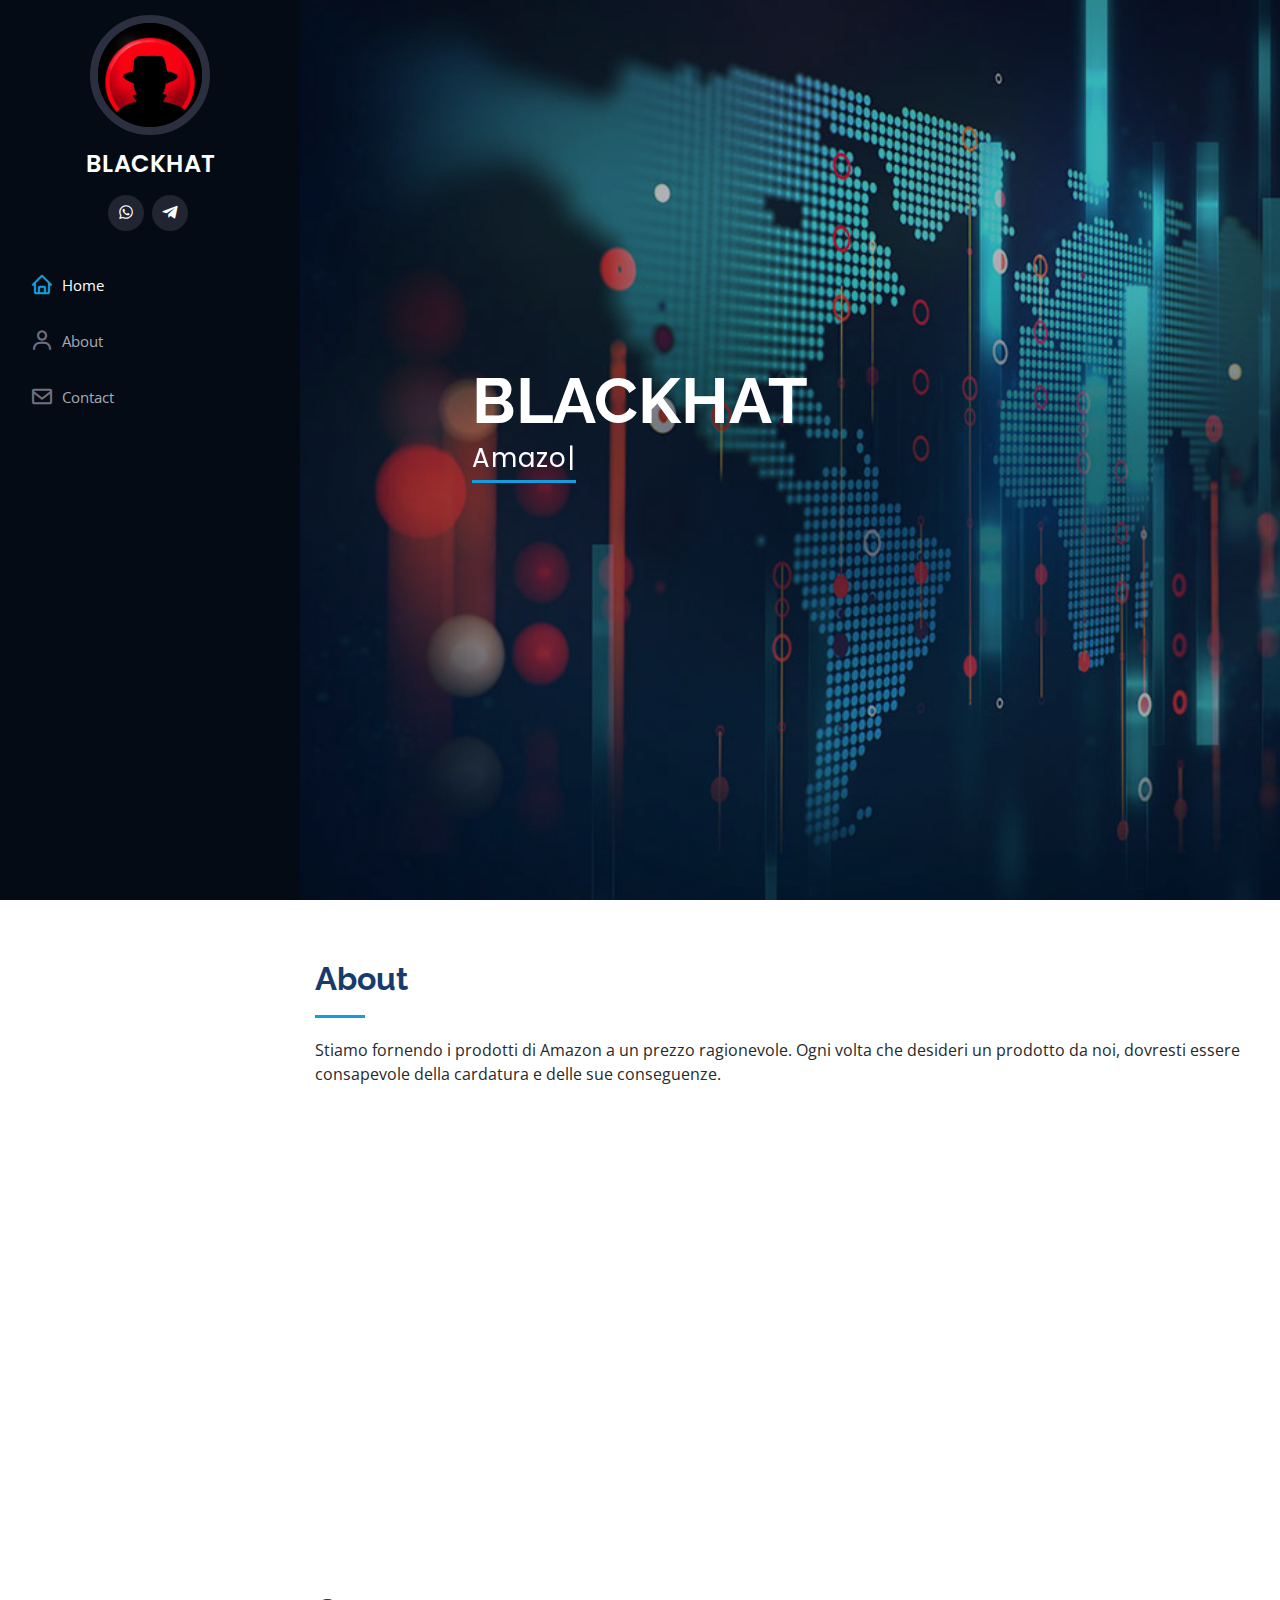
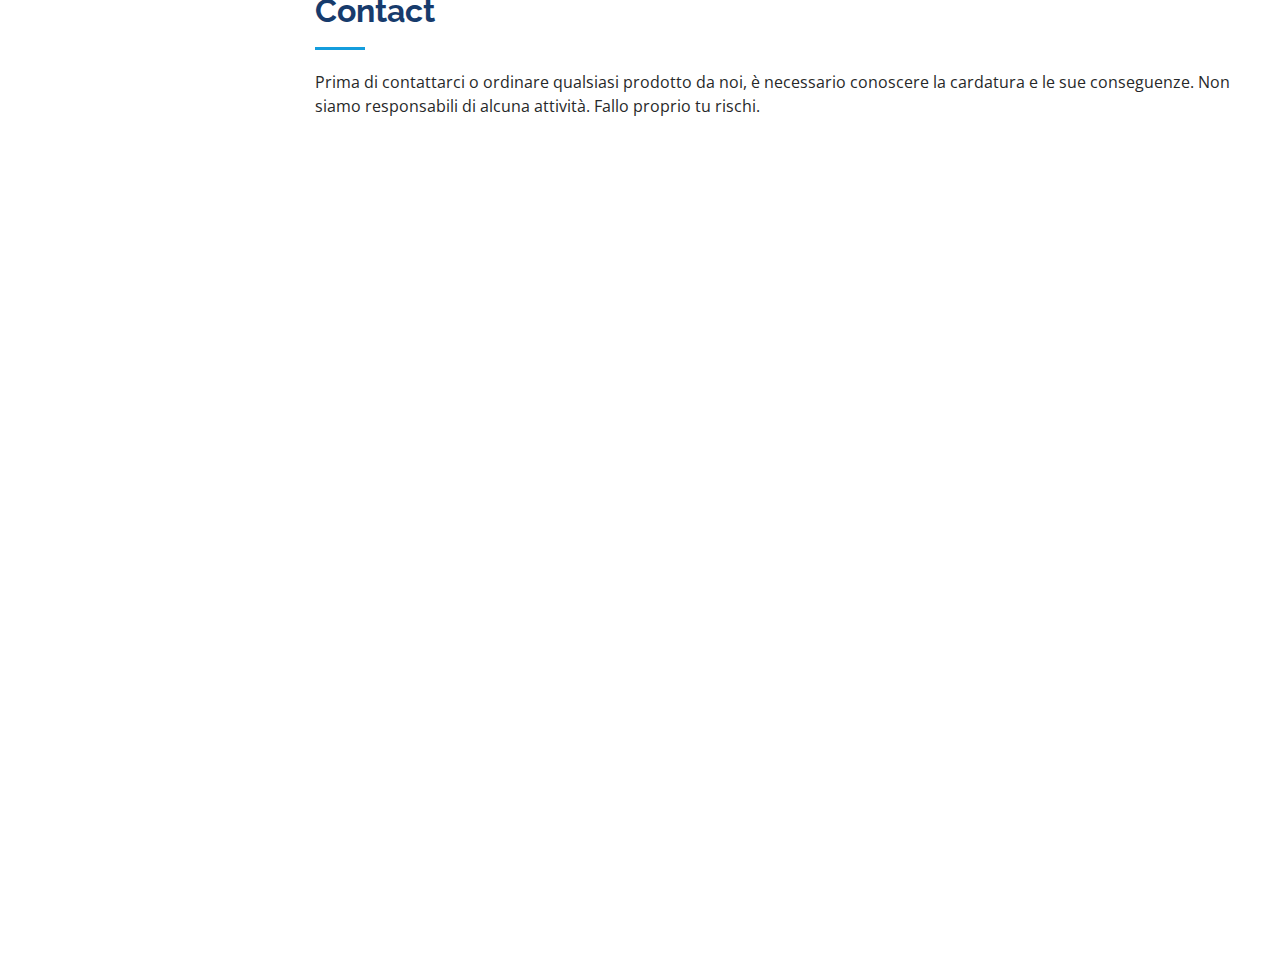
<file: index.html>
<!DOCTYPE html>
<html lang="en">

<head>
  <meta charset="utf-8">
  <meta content="width=device-width, initial-scale=1.0" name="viewport">

  <title>BLACKHAT</title>
  <link rel="icon" href="images.jpeg" type="image/gif" sizes="16x16">
  <meta content="" name="descriptison">
  <meta content="" name="keywords">

  <!-- Favicons -->
  <link href="assets/img/favicon." rel="icon">
  <link href="assets/img/apple-touch-icon.png" rel="apple-touch-icon">

  <!-- Google Fonts -->
  <link href="https://fonts.googleapis.com/css?family=Open+Sans:300,300i,400,400i,600,600i,700,700i|Raleway:300,300i,400,400i,500,500i,600,600i,700,700i|Poppins:300,300i,400,400i,500,500i,600,600i,700,700i" rel="stylesheet">

  <!-- Vendor CSS Files -->
  <link href="assets/vendor/bootstrap/css/bootstrap.min.css" rel="stylesheet">
  <link href="assets/vendor/icofont/icofont.min.css" rel="stylesheet">
  <link href="assets/vendor/boxicons/css/boxicons.min.css" rel="stylesheet">
  <link href="assets/vendor/venobox/venobox.css" rel="stylesheet">
  <link href="assets/vendor/owl.carousel/assets/owl.carousel.min.css" rel="stylesheet">
  <link href="assets/vendor/aos/aos.css" rel="stylesheet">

  <!-- Template Main CSS File -->
  <link href="assets/css/style.css" rel="stylesheet">

  <!-- =======================================================
  * Template Name: iPortfolio - v1.2.1
  * Template URL: https://bootstrapmade.com/iportfolio-bootstrap-portfolio-websites-template/
  * Author: BootstrapMade.com
  * License: https://bootstrapmade.com/license/
  ======================================================== -->
</head>

<body>

  <!-- ======= Mobile nav toggle button ======= -->
  <button type="button" class="mobile-nav-toggle d-xl-none"><i class="icofont-navigation-menu"></i></button>

  <!-- ======= Header ======= -->
  <header id="header">
    <div class="d-flex flex-column">

      <div class="profile">
        <img src="images.jpeg" alt="" class="img-fluid rounded-circle">
        <h1 class="text-light"><a href="index.html">BLACKHAT</a></h1>
        <div class="social-links mt-3 text-center">
          <a href="https://wa.me/+15063065627" class="whatsapp"><i class="bx bxl-whatsapp"></i></a>
          <a href="https://t.me/BLACKHAT0CARDING" class="telegram"><i class="bx bxl-telegram"></i></a>
        </div>
      </div>

      <nav class="nav-menu">
        <ul>
          <li class="active"><a href="index.html"><i class="bx bx-home"></i> <span>Home</span></a></li>
          <li><a href="#about"><i class="bx bx-user"></i> <span>About</span></a></li>
          <li><a href="#contact"><i class="bx bx-envelope"></i>Contact</a></li>

        </ul>
      </nav><!-- .nav-menu -->
      <button type="button" class="mobile-nav-toggle d-xl-none"><i class="icofont-navigation-menu"></i></button>

    </div>
  </header><!-- End Header -->

  <!-- ======= Hero Section ======= -->
  <section id="hero" class="d-flex flex-column justify-content-center align-items-center">
    <div class="hero-container" data-aos="fade-in">
      <h1>BLACKHAT</h1>
      <p> <span class="typed" data-typed-items="Amazon Carding, COD Available,"></span></p>
    </div>
  </section><!-- End Hero -->

  <main id="main">

    <!-- ======= About Section ======= -->
    <section id="about" class="about">
      <div class="container">

        <div class="section-title">
          <h2>About</h2>
          <p>Stiamo fornendo i prodotti di Amazon a un prezzo ragionevole. Ogni volta che desideri un prodotto da noi, dovresti essere consapevole della cardatura e delle sue conseguenze.</p>
        </div>

        <div class="row">
          <div class="col-lg-4" data-aos="fade-right">
            <img src="index.jpeg" class="img-fluid" alt="">
          </div>
          <div class="col-lg-8 pt-4 pt-lg-0 content" data-aos="fade-left">
            <h3>AMAZON CARDING</h3>
            <p class="font-italic">
              Amazon Carding significa utilizzare i dettagli della carta di credito per acquistare da prodotti Amazon e vendere i prodotti a prezzi ragionevoli.
            </p>
            <div class="row">
              <div class="col-lg-6">
                <ul>
                  <li><i class="icofont-rounded-right"></i> <strong>Only Amazon Products</strong></li>
                  <li><i class="icofont-rounded-right"></i> <strong>Cash On Delivery Available</strong></li>
                </ul>
              </div>
              <div class="col-lg-6">
                <ul>
                  <li><i class="icofont-rounded-right"></i> <strong>Refund is Available</strong></li>
                  <li><i class="icofont-rounded-right"></i> <strong>Any Product from Amazon is Available for Carding</strong></li>
                </ul>
              </div>
            </div>
            <p>
              Stiamo acquistando i prodotti da Amazon in base al tuo ordine. Qui non è necessario correre o avere alcun tipo di rischio quando ci confrontiamo con altri cardatori, perché qui stiamo fornendo il servizio di contrassegno e rimborso se si verifica l'annullamento del prodotto. Se stai acquistando da altri cardatori, potrebbe non esserci il pagamento in contrassegno, al momento della consegna può essere prodotto clonato o falso. Quindi dovresti correre dei rischi lì.
            </p>
          </div>
        </div>

      </div>
    </section><!-- End About Section -->

    

    <!-- ======= Contact Section ======= -->
    <section id="contact" class="contact">
      <div class="container">

        <div class="section-title">
          <h2>Contact</h2>
          <p>Prima di contattarci o ordinare qualsiasi prodotto da noi, è necessario conoscere la cardatura e le sue conseguenze.
            Non siamo responsabili di alcuna attività. Fallo proprio tu rischi.
            
            </p>
        </div>

        <div class="row" data-aos="fade-in">

          <div class="col-lg-5 d-flex align-items-stretch">
            <div class="info">
              <div class="address">
                <i class="icofont-google-map"></i>
                <h4>Location:</h4>
                <p>A108 Adam Street, New York, NY 535022</p>
              </div>

              <div class="email">
                <i class="icofont-envelope"></i>
                <h4>Email:</h4>
                <a href="https://mail.google.com/mail/u/0/#inbox"><p>blackhat0callaway@gmail.com</p></a>
              </div>

              <div class="phone">
                <i class="icofont-phone"></i>
                <h4>Whatsapp:</h4>
                <a href="https://wa.me/+15063065627"><p>+1 (506) 306-5627</p></a>
              </div>

              <iframe src="https://www.google.com/maps/embed?pb=!1m14!1m8!1m3!1d12097.433213460943!2d-74.0062269!3d40.7101282!3m2!1i1024!2i768!4f13.1!3m3!1m2!1s0x0%3A0xb89d1fe6bc499443!2sDowntown+Conference+Center!5e0!3m2!1smk!2sbg!4v1539943755621" frameborder="0" style="border:0; width: 100%; height: 290px;" allowfullscreen></iframe>
            </div>

          </div>

          <div class="col-lg-7 mt-5 mt-lg-0 d-flex align-items-stretch">
            <form action="forms/contact.php" method="post" role="form" class="php-email-form">
              <div class="form-row">
                <div class="form-group col-md-6">
                  <label for="name">Your Name</label>
                  <input type="text" name="name" class="form-control" id="name" data-rule="minlen:4" data-msg="Please enter at least 4 chars" />
                  <div class="validate"></div>
                </div>
                <div class="form-group col-md-6">
                  <label for="name">Your Email</label>
                  <input type="email" class="form-control" name="email" id="email" data-rule="email" data-msg="Please enter a valid email" />
                  <div class="validate"></div>
                </div>
              </div>
              <div class="form-group">
                <label for="name">Your Number</label>
                <input type="tel" class="form-control" name="phone" id="subject" data-rule="phone" data-msg="Please enter a valid number" />
                <div class="validate"></div>
              </div>
              <div class="form-group">
                <label for="name">Product</label>
                <input type="text" class="form-control" name="subject" id="subject" data-rule="minlen:4" data-msg="Please mention your product information" />
                <div class="validate"></div>
              </div>
              <div class="form-group">
                <label for="name">Address</label>
                <textarea class="form-control" name="message" rows="10" data-rule="required" data-msg="Please enter your address"></textarea>
                <div class="validate"></div>
              </div>
              <div class="mb-3">
                <div class="loading">Loading</div>
                <div class="error-message"></div>
                <div class="sent-message">Your order has been sent. Thank you!</div>
              </div>
              <div class="text-center"><button type="submit">Place Order</button></div>
            </form>
          </div>

        </div>

      </div>
    </section><!-- End Contact Section -->

  </main><!-- End #main -->

  <!-- ======= Footer ======= -->
  <footer id="footer">
    <div class="container">
      
      <div class="credits">
        <!-- All the links in the footer should remain intact. -->
        <!-- You can delete the links only if you purchased the pro version. -->
        <!-- Licensing information: https://bootstrapmade.com/license/ -->
        <!-- Purchase the pro version with working PHP/AJAX contact form: https://bootstrapmade.com/iportfolio-bootstrap-portfolio-websites-template/ -->
        
      </div>
    </div>
  </footer><!-- End  Footer -->

  <a href="#" class="back-to-top"><i class="icofont-simple-up"></i></a>

  <!-- Vendor JS Files -->
  <script src="assets/vendor/jquery/jquery.min.js"></script>
  <script src="assets/vendor/bootstrap/js/bootstrap.bundle.min.js"></script>
  <script src="assets/vendor/jquery.easing/jquery.easing.min.js"></script>
  <script src="assets/vendor/php-email-form/validate.js"></script>
  <script src="assets/vendor/waypoints/jquery.waypoints.min.js"></script>
  <script src="assets/vendor/counterup/counterup.min.js"></script>
  <script src="assets/vendor/isotope-layout/isotope.pkgd.min.js"></script>
  <script src="assets/vendor/venobox/venobox.min.js"></script>
  <script src="assets/vendor/owl.carousel/owl.carousel.min.js"></script>
  <script src="assets/vendor/typed.js/typed.min.js"></script>
  <script src="assets/vendor/aos/aos.js"></script>

  <!-- Template Main JS File -->
  <script src="assets/js/main.js"></script>

</body>

</html>
</file>
<file: assets/vendor/venobox/venobox.css>
/* ------ venobox.css --------*/
.vbox-overlay *, .vbox-overlay *:before, .vbox-overlay *:after{
    -webkit-backface-visibility: hidden;
    -webkit-box-sizing:border-box;
    -moz-box-sizing:border-box;
    box-sizing:border-box;
}
.vbox-overlay * { 
    -webkit-backface-visibility: visible;
    backface-visibility: visible;
}
.vbox-overlay{
    display: -webkit-flex;
    display: flex;
    -webkit-flex-direction: column;
    flex-direction: column;
    -webkit-justify-content: center;
    justify-content: center;
    -webkit-align-items: center;
    align-items: center;
    position: fixed;
    left: 0;
    top: 0;
    bottom: 0;
    right: 0;
    z-index: 1040;
    -webkit-transform:translateZ(1000px);
    transform: translateZ(1000px);
    transform-style: preserve-3d;
}

/* ----- navigation ----- */
.vbox-title{
    width: 100%;
    height: 40px;
    float: left;
    text-align: center;
    line-height: 28px;
    font-size: 12px;
    padding: 6px 40px;
    overflow: hidden;
    position: fixed;
    display: none;
    left: 0;
    z-index: 1050;
}
.vbox-close{
    cursor: pointer;
    position: fixed;
    top: -1px;
    right: 0;
    width: 50px;
    height: 40px;
    padding: 6px;
    display: block;
    background-position:10px center;
    overflow: hidden;
    font-size: 24px;
    line-height: 1;
    text-align: center;
    z-index: 1050;
}
.vbox-num{
    cursor: pointer;
    position: fixed;
    left: 0;
    height: 40px;
    display: block;
    overflow: hidden;
    line-height: 28px;
    font-size: 12px;
    padding: 6px 10px;
    display: none;
    z-index: 1050;
}
/* ----- navigation ARROWS ----- */
.vbox-next, .vbox-prev{
    position: fixed;
    top: 50%;
    margin-top: -15px;
    overflow: hidden;
    cursor: pointer;
    display: block;
    width: 45px;
    height: 45px;
    z-index: 1050;
}
.vbox-next span, .vbox-prev span{
    position: relative;
    width: 20px;
    height: 20px;
    border: 2px solid transparent;
    border-top-color: #B6B6B6;
    border-right-color: #B6B6B6;
    text-indent: -100px;
    position: absolute;
    top: 8px;
    display: block;
}
.vbox-prev{
    left: 15px;
}
.vbox-next{
    right: 15px;
}
.vbox-prev span{
    left: 10px;
    -ms-transform: rotate(-135deg);
    -webkit-transform: rotate(-135deg);
    transform: rotate(-135deg);
}
.vbox-next span{
    -ms-transform: rotate(45deg);
    -webkit-transform: rotate(45deg);
    transform: rotate(45deg);
    right: 10px;
}
/* ------- inline window ------ */
.vbox-inline{
    width: 420px;
    height: 315px;
    height: 70vh;
    padding: 10px;
    background: #fff;
    margin: 0 auto;
    overflow: auto;
    text-align: left;
}
/* ------- Video & iFrames window ------ */
.venoframe{
    max-width: 100%;
    width: 100%;
    border: none;
    width: 100%;
    height: 260px;
    height: 70vh;
}
.venoframe.vbvid{
    height: 260px;
}
@media (min-width: 768px) {
    .venoframe, .vbox-inline{
        width: 90%;
        height: 360px;
        height: 70vh;
    }
    .venoframe.vbvid{
        width: 640px;
        height: 360px;
    }
}
@media (min-width: 992px) {
    .venoframe, .vbox-inline{
        max-width: 1200px;
        width: 80%;
        height: 540px;
        height: 70vh;
    }
    .venoframe.vbvid{
        width: 960px;
        height: 540px;
    }
}
/* 
Please do NOT edit this part! 
or at least read this note: http://i.imgur.com/7C0ws9e.gif
*/
.vbox-open{
    overflow: hidden;
}
.vbox-container{
    position: absolute;
    left: 0;
    right: 0;
    top: 0;
    bottom: 0;
    overflow-x: hidden;
    overflow-y: scroll;
    overflow-scrolling: touch;
    -webkit-overflow-scrolling: touch;
    z-index: 20;
    max-height: 100%;

}

.vbox-content{
    text-align: center;
    float: left;
    width: 100%;
    position: relative;
    overflow: hidden;
    padding: 20px 4%;
}
.vbox-container img{
    max-width: 100%;
    height: auto;
}
.vbox-figlio{
    box-shadow: 0 0 12px rgba(0,0,0,0.19), 0 6px 6px rgba(0,0,0,0.23);
    max-width: 100%;
    text-align: initial;
}
img.vbox-figlio{
    -webkit-user-select: none;
-khtml-user-select: none;
-moz-user-select: none;
-o-user-select: none;
user-select: none;
}
.vbox-content.swipe-left{
    margin-left: -200px !important;
}
.vbox-content.swipe-right{
    margin-left: 200px !important;
}
.vbox-animated{
    webkit-transition: margin 300ms ease-out;
    transition: margin 300ms ease-out;
}

/* ---------- preloader ----------
 * SPINKIT 
 * http://tobiasahlin.com/spinkit/
-------------------------------- */
.sk-double-bounce,.sk-rotating-plane{width:40px;height:40px;margin:40px auto}.sk-rotating-plane{background-color:#333;-webkit-animation:sk-rotatePlane 1.2s infinite ease-in-out;animation:sk-rotatePlane 1.2s infinite ease-in-out}@-webkit-keyframes sk-rotatePlane{0%{-webkit-transform:perspective(120px) rotateX(0) rotateY(0);transform:perspective(120px) rotateX(0) rotateY(0)}50%{-webkit-transform:perspective(120px) rotateX(-180.1deg) rotateY(0);transform:perspective(120px) rotateX(-180.1deg) rotateY(0)}100%{-webkit-transform:perspective(120px) rotateX(-180deg) rotateY(-179.9deg);transform:perspective(120px) rotateX(-180deg) rotateY(-179.9deg)}}@keyframes sk-rotatePlane{0%{-webkit-transform:perspective(120px) rotateX(0) rotateY(0);transform:perspective(120px) rotateX(0) rotateY(0)}50%{-webkit-transform:perspective(120px) rotateX(-180.1deg) rotateY(0);transform:perspective(120px) rotateX(-180.1deg) rotateY(0)}100%{-webkit-transform:perspective(120px) rotateX(-180deg) rotateY(-179.9deg);transform:perspective(120px) rotateX(-180deg) rotateY(-179.9deg)}}.sk-double-bounce{position:relative}.sk-double-bounce .sk-child{width:100%;height:100%;border-radius:50%;background-color:#333;opacity:.6;position:absolute;top:0;left:0;-webkit-animation:sk-doubleBounce 2s infinite ease-in-out;animation:sk-doubleBounce 2s infinite ease-in-out}.sk-chasing-dots .sk-child,.sk-spinner-pulse,.sk-three-bounce .sk-child{background-color:#333;border-radius:100%}.sk-double-bounce .sk-double-bounce2{-webkit-animation-delay:-1s;animation-delay:-1s}@-webkit-keyframes sk-doubleBounce{0%,100%{-webkit-transform:scale(0);transform:scale(0)}50%{-webkit-transform:scale(1);transform:scale(1)}}@keyframes sk-doubleBounce{0%,100%{-webkit-transform:scale(0);transform:scale(0)}50%{-webkit-transform:scale(1);transform:scale(1)}}.sk-wave{margin:40px auto;width:50px;height:40px;text-align:center;font-size:10px}.sk-wave .sk-rect{background-color:#333;height:100%;width:6px;display:inline-block;-webkit-animation:sk-waveStretchDelay 1.2s infinite ease-in-out;animation:sk-waveStretchDelay 1.2s infinite ease-in-out}.sk-wave .sk-rect1{-webkit-animation-delay:-1.2s;animation-delay:-1.2s}.sk-wave .sk-rect2{-webkit-animation-delay:-1.1s;animation-delay:-1.1s}.sk-wave .sk-rect3{-webkit-animation-delay:-1s;animation-delay:-1s}.sk-wave .sk-rect4{-webkit-animation-delay:-.9s;animation-delay:-.9s}.sk-wave .sk-rect5{-webkit-animation-delay:-.8s;animation-delay:-.8s}@-webkit-keyframes sk-waveStretchDelay{0%,100%,40%{-webkit-transform:scaleY(.4);transform:scaleY(.4)}20%{-webkit-transform:scaleY(1);transform:scaleY(1)}}@keyframes sk-waveStretchDelay{0%,100%,40%{-webkit-transform:scaleY(.4);transform:scaleY(.4)}20%{-webkit-transform:scaleY(1);transform:scaleY(1)}}.sk-wandering-cubes{margin:40px auto;width:40px;height:40px;position:relative}.sk-wandering-cubes .sk-cube{background-color:#333;width:10px;height:10px;position:absolute;top:0;left:0;-webkit-animation:sk-wanderingCube 1.8s ease-in-out -1.8s infinite both;animation:sk-wanderingCube 1.8s ease-in-out -1.8s infinite both}.sk-chasing-dots,.sk-spinner-pulse{width:40px;height:40px;margin:40px auto}.sk-wandering-cubes .sk-cube2{-webkit-animation-delay:-.9s;animation-delay:-.9s}@-webkit-keyframes sk-wanderingCube{0%{-webkit-transform:rotate(0);transform:rotate(0)}25%{-webkit-transform:translateX(30px) rotate(-90deg) scale(.5);transform:translateX(30px) rotate(-90deg) scale(.5)}50%{-webkit-transform:translateX(30px) translateY(30px) rotate(-179deg);transform:translateX(30px) translateY(30px) rotate(-179deg)}50.1%{-webkit-transform:translateX(30px) translateY(30px) rotate(-180deg);transform:translateX(30px) translateY(30px) rotate(-180deg)}75%{-webkit-transform:translateX(0) translateY(30px) rotate(-270deg) scale(.5);transform:translateX(0) translateY(30px) rotate(-270deg) scale(.5)}100%{-webkit-transform:rotate(-360deg);transform:rotate(-360deg)}}@keyframes sk-wanderingCube{0%{-webkit-transform:rotate(0);transform:rotate(0)}25%{-webkit-transform:translateX(30px) rotate(-90deg) scale(.5);transform:translateX(30px) rotate(-90deg) scale(.5)}50%{-webkit-transform:translateX(30px) translateY(30px) rotate(-179deg);transform:translateX(30px) translateY(30px) rotate(-179deg)}50.1%{-webkit-transform:translateX(30px) translateY(30px) rotate(-180deg);transform:translateX(30px) translateY(30px) rotate(-180deg)}75%{-webkit-transform:translateX(0) translateY(30px) rotate(-270deg) scale(.5);transform:translateX(0) translateY(30px) rotate(-270deg) scale(.5)}100%{-webkit-transform:rotate(-360deg);transform:rotate(-360deg)}}.sk-spinner-pulse{-webkit-animation:sk-pulseScaleOut 1s infinite ease-in-out;animation:sk-pulseScaleOut 1s infinite ease-in-out}@-webkit-keyframes sk-pulseScaleOut{0%{-webkit-transform:scale(0);transform:scale(0)}100%{-webkit-transform:scale(1);transform:scale(1);opacity:0}}@keyframes sk-pulseScaleOut{0%{-webkit-transform:scale(0);transform:scale(0)}100%{-webkit-transform:scale(1);transform:scale(1);opacity:0}}.sk-chasing-dots{position:relative;text-align:center;-webkit-animation:sk-chasingDotsRotate 2s infinite linear;animation:sk-chasingDotsRotate 2s infinite linear}.sk-chasing-dots .sk-child{width:60%;height:60%;display:inline-block;position:absolute;top:0;-webkit-animation:sk-chasingDotsBounce 2s infinite ease-in-out;animation:sk-chasingDotsBounce 2s infinite ease-in-out}.sk-chasing-dots .sk-dot2{top:auto;bottom:0;-webkit-animation-delay:-1s;animation-delay:-1s}@-webkit-keyframes sk-chasingDotsRotate{100%{-webkit-transform:rotate(360deg);transform:rotate(360deg)}}@keyframes sk-chasingDotsRotate{100%{-webkit-transform:rotate(360deg);transform:rotate(360deg)}}@-webkit-keyframes sk-chasingDotsBounce{0%,100%{-webkit-transform:scale(0);transform:scale(0)}50%{-webkit-transform:scale(1);transform:scale(1)}}@keyframes sk-chasingDotsBounce{0%,100%{-webkit-transform:scale(0);transform:scale(0)}50%{-webkit-transform:scale(1);transform:scale(1)}}.sk-three-bounce{margin:40px auto;width:80px;text-align:center}.sk-three-bounce .sk-child{width:20px;height:20px;display:inline-block;-webkit-animation:sk-three-bounce 1.4s ease-in-out 0s infinite both;animation:sk-three-bounce 1.4s ease-in-out 0s infinite both}.sk-circle .sk-child:before,.sk-fading-circle .sk-circle:before{display:block;border-radius:100%;content:'';background-color:#333}.sk-three-bounce .sk-bounce1{-webkit-animation-delay:-.32s;animation-delay:-.32s}.sk-three-bounce .sk-bounce2{-webkit-animation-delay:-.16s;animation-delay:-.16s}@-webkit-keyframes sk-three-bounce{0%,100%,80%{-webkit-transform:scale(0);transform:scale(0)}40%{-webkit-transform:scale(1);transform:scale(1)}}@keyframes sk-three-bounce{0%,100%,80%{-webkit-transform:scale(0);transform:scale(0)}40%{-webkit-transform:scale(1);transform:scale(1)}}.sk-circle{margin:40px auto;width:40px;height:40px;position:relative}.sk-circle .sk-child{width:100%;height:100%;position:absolute;left:0;top:0}.sk-circle .sk-child:before{margin:0 auto;width:15%;height:15%;-webkit-animation:sk-circleBounceDelay 1.2s infinite ease-in-out both;animation:sk-circleBounceDelay 1.2s infinite ease-in-out both}.sk-circle .sk-circle2{-webkit-transform:rotate(30deg);-ms-transform:rotate(30deg);transform:rotate(30deg)}.sk-circle .sk-circle3{-webkit-transform:rotate(60deg);-ms-transform:rotate(60deg);transform:rotate(60deg)}.sk-circle .sk-circle4{-webkit-transform:rotate(90deg);-ms-transform:rotate(90deg);transform:rotate(90deg)}.sk-circle .sk-circle5{-webkit-transform:rotate(120deg);-ms-transform:rotate(120deg);transform:rotate(120deg)}.sk-circle .sk-circle6{-webkit-transform:rotate(150deg);-ms-transform:rotate(150deg);transform:rotate(150deg)}.sk-circle .sk-circle7{-webkit-transform:rotate(180deg);-ms-transform:rotate(180deg);transform:rotate(180deg)}.sk-circle .sk-circle8{-webkit-transform:rotate(210deg);-ms-transform:rotate(210deg);transform:rotate(210deg)}.sk-circle .sk-circle9{-webkit-transform:rotate(240deg);-ms-transform:rotate(240deg);transform:rotate(240deg)}.sk-circle .sk-circle10{-webkit-transform:rotate(270deg);-ms-transform:rotate(270deg);transform:rotate(270deg)}.sk-circle .sk-circle11{-webkit-transform:rotate(300deg);-ms-transform:rotate(300deg);transform:rotate(300deg)}.sk-circle .sk-circle12{-webkit-transform:rotate(330deg);-ms-transform:rotate(330deg);transform:rotate(330deg)}.sk-circle .sk-circle2:before{-webkit-animation-delay:-1.1s;animation-delay:-1.1s}.sk-circle .sk-circle3:before{-webkit-animation-delay:-1s;animation-delay:-1s}.sk-circle .sk-circle4:before{-webkit-animation-delay:-.9s;animation-delay:-.9s}.sk-circle .sk-circle5:before{-webkit-animation-delay:-.8s;animation-delay:-.8s}.sk-circle .sk-circle6:before{-webkit-animation-delay:-.7s;animation-delay:-.7s}.sk-circle .sk-circle7:before{-webkit-animation-delay:-.6s;animation-delay:-.6s}.sk-circle .sk-circle8:before{-webkit-animation-delay:-.5s;animation-delay:-.5s}.sk-circle .sk-circle9:before{-webkit-animation-delay:-.4s;animation-delay:-.4s}.sk-circle .sk-circle10:before{-webkit-animation-delay:-.3s;animation-delay:-.3s}.sk-circle .sk-circle11:before{-webkit-animation-delay:-.2s;animation-delay:-.2s}.sk-circle .sk-circle12:before{-webkit-animation-delay:-.1s;animation-delay:-.1s}@-webkit-keyframes sk-circleBounceDelay{0%,100%,80%{-webkit-transform:scale(0);transform:scale(0)}40%{-webkit-transform:scale(1);transform:scale(1)}}@keyframes sk-circleBounceDelay{0%,100%,80%{-webkit-transform:scale(0);transform:scale(0)}40%{-webkit-transform:scale(1);transform:scale(1)}}.sk-cube-grid{width:40px;height:40px;margin:40px auto}.sk-cube-grid .sk-cube{width:33.33%;height:33.33%;background-color:#333;float:left;-webkit-animation:sk-cubeGridScaleDelay 1.3s infinite ease-in-out;animation:sk-cubeGridScaleDelay 1.3s infinite ease-in-out}.sk-cube-grid .sk-cube1{-webkit-animation-delay:.2s;animation-delay:.2s}.sk-cube-grid .sk-cube2{-webkit-animation-delay:.3s;animation-delay:.3s}.sk-cube-grid .sk-cube3{-webkit-animation-delay:.4s;animation-delay:.4s}.sk-cube-grid .sk-cube4{-webkit-animation-delay:.1s;animation-delay:.1s}.sk-cube-grid .sk-cube5{-webkit-animation-delay:.2s;animation-delay:.2s}.sk-cube-grid .sk-cube6{-webkit-animation-delay:.3s;animation-delay:.3s}.sk-cube-grid .sk-cube7{-webkit-animation-delay:0ms;animation-delay:0ms}.sk-cube-grid .sk-cube8{-webkit-animation-delay:.1s;animation-delay:.1s}.sk-cube-grid .sk-cube9{-webkit-animation-delay:.2s;animation-delay:.2s}@-webkit-keyframes sk-cubeGridScaleDelay{0%,100%,70%{-webkit-transform:scale3D(1,1,1);transform:scale3D(1,1,1)}35%{-webkit-transform:scale3D(0,0,1);transform:scale3D(0,0,1)}}@keyframes sk-cubeGridScaleDelay{0%,100%,70%{-webkit-transform:scale3D(1,1,1);transform:scale3D(1,1,1)}35%{-webkit-transform:scale3D(0,0,1);transform:scale3D(0,0,1)}}.sk-fading-circle{margin:40px auto;width:40px;height:40px;position:relative}.sk-fading-circle .sk-circle{width:100%;height:100%;position:absolute;left:0;top:0}.sk-fading-circle .sk-circle:before{margin:0 auto;width:15%;height:15%;-webkit-animation:sk-circleFadeDelay 1.2s infinite ease-in-out both;animation:sk-circleFadeDelay 1.2s infinite ease-in-out both}.sk-fading-circle .sk-circle2{-webkit-transform:rotate(30deg);-ms-transform:rotate(30deg);transform:rotate(30deg)}.sk-fading-circle .sk-circle3{-webkit-transform:rotate(60deg);-ms-transform:rotate(60deg);transform:rotate(60deg)}.sk-fading-circle .sk-circle4{-webkit-transform:rotate(90deg);-ms-transform:rotate(90deg);transform:rotate(90deg)}.sk-fading-circle .sk-circle5{-webkit-transform:rotate(120deg);-ms-transform:rotate(120deg);transform:rotate(120deg)}.sk-fading-circle .sk-circle6{-webkit-transform:rotate(150deg);-ms-transform:rotate(150deg);transform:rotate(150deg)}.sk-fading-circle .sk-circle7{-webkit-transform:rotate(180deg);-ms-transform:rotate(180deg);transform:rotate(180deg)}.sk-fading-circle .sk-circle8{-webkit-transform:rotate(210deg);-ms-transform:rotate(210deg);transform:rotate(210deg)}.sk-fading-circle .sk-circle9{-webkit-transform:rotate(240deg);-ms-transform:rotate(240deg);transform:rotate(240deg)}.sk-fading-circle .sk-circle10{-webkit-transform:rotate(270deg);-ms-transform:rotate(270deg);transform:rotate(270deg)}.sk-fading-circle .sk-circle11{-webkit-transform:rotate(300deg);-ms-transform:rotate(300deg);transform:rotate(300deg)}.sk-fading-circle .sk-circle12{-webkit-transform:rotate(330deg);-ms-transform:rotate(330deg);transform:rotate(330deg)}.sk-fading-circle .sk-circle2:before{-webkit-animation-delay:-1.1s;animation-delay:-1.1s}.sk-fading-circle .sk-circle3:before{-webkit-animation-delay:-1s;animation-delay:-1s}.sk-fading-circle .sk-circle4:before{-webkit-animation-delay:-.9s;animation-delay:-.9s}.sk-fading-circle .sk-circle5:before{-webkit-animation-delay:-.8s;animation-delay:-.8s}.sk-fading-circle .sk-circle6:before{-webkit-animation-delay:-.7s;animation-delay:-.7s}.sk-fading-circle .sk-circle7:before{-webkit-animation-delay:-.6s;animation-delay:-.6s}.sk-fading-circle .sk-circle8:before{-webkit-animation-delay:-.5s;animation-delay:-.5s}.sk-fading-circle .sk-circle9:before{-webkit-animation-delay:-.4s;animation-delay:-.4s}.sk-fading-circle .sk-circle10:before{-webkit-animation-delay:-.3s;animation-delay:-.3s}.sk-fading-circle .sk-circle11:before{-webkit-animation-delay:-.2s;animation-delay:-.2s}.sk-fading-circle .sk-circle12:before{-webkit-animation-delay:-.1s;animation-delay:-.1s}@-webkit-keyframes sk-circleFadeDelay{0%,100%,39%{opacity:0}40%{opacity:1}}@keyframes sk-circleFadeDelay{0%,100%,39%{opacity:0}40%{opacity:1}}.sk-folding-cube{margin:40px auto;width:40px;height:40px;position:relative;-webkit-transform:rotateZ(45deg);transform:rotateZ(45deg)}.sk-folding-cube .sk-cube{float:left;width:50%;height:50%;position:relative;-webkit-transform:scale(1.1);-ms-transform:scale(1.1);transform:scale(1.1)}.sk-folding-cube .sk-cube:before{content:'';position:absolute;top:0;left:0;width:100%;height:100%;background-color:#333;-webkit-animation:sk-foldCubeAngle 2.4s infinite linear both;animation:sk-foldCubeAngle 2.4s infinite linear both;-webkit-transform-origin:100% 100%;-ms-transform-origin:100% 100%;transform-origin:100% 100%}.sk-folding-cube .sk-cube2{-webkit-transform:scale(1.1) rotateZ(90deg);transform:scale(1.1) rotateZ(90deg)}.sk-folding-cube .sk-cube3{-webkit-transform:scale(1.1) rotateZ(180deg);transform:scale(1.1) rotateZ(180deg)}.sk-folding-cube .sk-cube4{-webkit-transform:scale(1.1) rotateZ(270deg);transform:scale(1.1) rotateZ(270deg)}.sk-folding-cube .sk-cube2:before{-webkit-animation-delay:.3s;animation-delay:.3s}.sk-folding-cube .sk-cube3:before{-webkit-animation-delay:.6s;animation-delay:.6s}.sk-folding-cube .sk-cube4:before{-webkit-animation-delay:.9s;animation-delay:.9s}@-webkit-keyframes sk-foldCubeAngle{0%,10%{-webkit-transform:perspective(140px) rotateX(-180deg);transform:perspective(140px) rotateX(-180deg);opacity:0}25%,75%{-webkit-transform:perspective(140px) rotateX(0);transform:perspective(140px) rotateX(0);opacity:1}100%,90%{-webkit-transform:perspective(140px) rotateY(180deg);transform:perspective(140px) rotateY(180deg);opacity:0}}@keyframes sk-foldCubeAngle{0%,10%{-webkit-transform:perspective(140px) rotateX(-180deg);transform:perspective(140px) rotateX(-180deg);opacity:0}25%,75%{-webkit-transform:perspective(140px) rotateX(0);transform:perspective(140px) rotateX(0);opacity:1}100%,90%{-webkit-transform:perspective(140px) rotateY(180deg);transform:perspective(140px) rotateY(180deg);opacity:0}}
</file>
<file: assets/css/style.css>
/**
* Template Name: iPortfolio - v1.2.1
* Template URL: https://bootstrapmade.com/iportfolio-bootstrap-portfolio-websites-template/
* Author: BootstrapMade.com
* License: https://bootstrapmade.com/license/
*/

/*--------------------------------------------------------------
# General
--------------------------------------------------------------*/
body {
  font-family: "Open Sans", sans-serif;
  color: #272829;
}

a {
  color: #149ddd;
}

a:hover {
  color: #37b3ed;
  text-decoration: none;
}

h1, h2, h3, h4, h5, h6 {
  font-family: "Raleway", sans-serif;
}

/*--------------------------------------------------------------
# Back to top button
--------------------------------------------------------------*/
.back-to-top {
  position: fixed;
  display: none;
  width: 40px;
  height: 40px;
  border-radius: 50px;
  right: 15px;
  bottom: 15px;
  background: #149ddd;
  color: #fff;
  transition: display 0.5s ease-in-out;
  z-index: 99999;
}

.back-to-top i {
  font-size: 24px;
  position: absolute;
  top: 7px;
  left: 8px;
}

.back-to-top:hover {
  color: #fff;
  background: #2eafec;
  transition: background 0.2s ease-in-out;
}

/*--------------------------------------------------------------
# Header
--------------------------------------------------------------*/
#header {
  position: fixed;
  top: 0;
  left: 0;
  bottom: 0;
  width: 300px;
  transition: all ease-in-out 0.5s;
  z-index: 9997;
  transition: all 0.5s;
  padding: 0 15px;
  background: #040b14;
  overflow-y: auto;
}

#header .profile img {
  margin: 15px auto;
  display: block;
  width: 120px;
  border: 8px solid #2c2f3f;
}

#header .profile h1 {
  font-size: 24px;
  margin: 0;
  padding: 0;
  font-weight: 600;
  -moz-text-align-last: center;
  text-align-last: center;
  font-family: "Poppins", sans-serif;
}

#header .profile h1 a, #header .profile h1 a:hover {
  color: #fff;
  text-decoration: none;
}

#header .profile .social-links a {
  font-size: 18px;
  display: inline-block;
  background: #212431;
  color: #fff;
  line-height: 1;
  padding: 8px 0;
  margin-right: 4px;
  border-radius: 50%;
  text-align: center;
  width: 36px;
  height: 36px;
  transition: 0.3s;
}

#header .profile .social-links a:hover {
  background: #149ddd;
  color: #fff;
  text-decoration: none;
}

#main {
  margin-left: 300px;
}

@media (max-width: 1199px) {
  #header {
    left: -300px;
  }
  #main {
    margin-left: 0;
  }
}

/*--------------------------------------------------------------
# Navigation Menu
--------------------------------------------------------------*/
/* Desktop Navigation */
.nav-menu {
  padding-top: 30px;
}

.nav-menu * {
  margin: 0;
  padding: 0;
  list-style: none;
}

.nav-menu > ul > li {
  position: relative;
  white-space: nowrap;
}

.nav-menu a {
  display: flex;
  align-items: center;
  color: #a8a9b4;
  padding: 12px 15px;
  margin-bottom: 8px;
  transition: 0.3s;
  font-size: 15px;
}

.nav-menu a i {
  font-size: 24px;
  padding-right: 8px;
  color: #6f7180;
}

.nav-menu a:hover, .nav-menu .active > a, .nav-menu li:hover > a {
  text-decoration: none;
  color: #fff;
}

.nav-menu a:hover i, .nav-menu .active > a i, .nav-menu li:hover > a i {
  color: #149ddd;
}

/* Mobile Navigation */
.mobile-nav-toggle {
  position: fixed;
  right: 15px;
  top: 15px;
  z-index: 9998;
  border: 0;
  background: none;
  font-size: 24px;
  transition: all 0.4s;
  outline: none !important;
  line-height: 1;
  cursor: pointer;
  text-align: right;
}

.mobile-nav-toggle i {
  color: #149ddd;
}

.mobile-nav-active {
  overflow: hidden;
}

.mobile-nav-active #header {
  left: 0;
}

.mobile-nav-active .mobile-nav-toggle i {
  color: #fff;
}

/*--------------------------------------------------------------
# Hero Section
--------------------------------------------------------------*/
#hero {
  width: 100%;
  height: 100vh;
  background: url("image.jpeg") top center;
  background-size: cover;
}

#hero:before {
  content: "";
  background: rgba(5, 13, 24, 0.3);
  position: absolute;
  bottom: 0;
  top: 0;
  left: 0;
  right: 0;
  z-index: 1;
}

#hero .hero-container {
  position: relative;
  z-index: 2;
  min-width: 300px;
}

#hero h1 {
  margin: 0 0 10px 0;
  font-size: 64px;
  font-weight: 700;
  line-height: 56px;
  color: #fff;
}

#hero p {
  color: #fff;
  margin-bottom: 50px;
  font-size: 26px;
  font-family: "Poppins", sans-serif;
}

#hero p span {
  color: #fff;
  padding-bottom: 4px;
  letter-spacing: 1px;
  border-bottom: 3px solid #149ddd;
}

@media (min-width: 1024px) {
  #hero {
    background-attachment: fixed;
  }
}

@media (max-width: 768px) {
  #hero h1 {
    font-size: 28px;
    line-height: 36px;
  }
  #hero h2 {
    font-size: 18px;
    line-height: 24px;
    margin-bottom: 30px;
  }
}

/*--------------------------------------------------------------
# Sections General
--------------------------------------------------------------*/
section {
  padding: 60px 0;
  overflow: hidden;
}

.section-bg {
  background: #f5f8fd;
}

.section-title {
  padding-bottom: 30px;
}

.section-title h2 {
  font-size: 32px;
  font-weight: bold;
  margin-bottom: 20px;
  padding-bottom: 20px;
  position: relative;
  color: #173b6c;
}

.section-title h2::after {
  content: '';
  position: absolute;
  display: block;
  width: 50px;
  height: 3px;
  background: #149ddd;
  bottom: 0;
  left: 0;
}

.section-title p {
  margin-bottom: 0;
}

/*--------------------------------------------------------------
# About
--------------------------------------------------------------*/
.about .content h3 {
  font-weight: 700;
  font-size: 26px;
  color: #173b6c;
}

.about .content ul {
  list-style: none;
  padding: 0;
}

.about .content ul li {
  padding-bottom: 10px;
}

.about .content ul i {
  font-size: 20px;
  padding-right: 2px;
  color: #149ddd;
}

.about .content p:last-child {
  margin-bottom: 0;
}

/*--------------------------------------------------------------
# Facts
--------------------------------------------------------------*/
.facts {
  padding-bottom: 30px;
}

.facts .count-box {
  padding: 30px;
  width: 100%;
}

.facts .count-box i {
  display: block;
  font-size: 44px;
  color: #149ddd;
  float: left;
}

.facts .count-box span {
  font-size: 48px;
  line-height: 40px;
  display: block;
  font-weight: 700;
  color: #050d18;
  margin-left: 60px;
}

.facts .count-box p {
  padding: 15px 0 0 0;
  margin: 0 0 0 60px;
  font-family: "Raleway", sans-serif;
  font-size: 14px;
  color: #122f57;
}

.facts .count-box a {
  font-weight: 600;
  display: block;
  margin-top: 20px;
  color: #122f57;
  font-size: 15px;
  font-family: "Poppins", sans-serif;
  transition: ease-in-out 0.3s;
}

.facts .count-box a:hover {
  color: #1f5297;
}

/*--------------------------------------------------------------
# Akills
--------------------------------------------------------------*/
.skills .progress {
  height: 50px;
  display: block;
  background: none;
}

.skills .progress .skill {
  padding: 0;
  margin: 0 0 6px 0;
  text-transform: uppercase;
  display: block;
  font-weight: 600;
  font-family: "Poppins", sans-serif;
  color: #050d18;
}

.skills .progress .skill .val {
  float: right;
  font-style: normal;
}

.skills .progress-bar-wrap {
  background: #dce8f8;
}

.skills .progress-bar {
  width: 1px;
  height: 10px;
  transition: .9s;
  background-color: #149ddd;
}

/*--------------------------------------------------------------
# Resume
--------------------------------------------------------------*/
.resume .resume-title {
  font-size: 26px;
  font-weight: 700;
  margin-top: 20px;
  margin-bottom: 20px;
  color: #050d18;
}

.resume .resume-item {
  padding: 0 0 20px 20px;
  margin-top: -2px;
  border-left: 2px solid #1f5297;
  position: relative;
}

.resume .resume-item h4 {
  line-height: 18px;
  font-size: 18px;
  font-weight: 600;
  text-transform: uppercase;
  font-family: "Poppins", sans-serif;
  color: #050d18;
  margin-bottom: 10px;
}

.resume .resume-item h5 {
  font-size: 16px;
  background: #e4edf9;
  padding: 5px 15px;
  display: inline-block;
  font-weight: 600;
  margin-bottom: 10px;
}

.resume .resume-item ul {
  padding-left: 20px;
}

.resume .resume-item ul li {
  padding-bottom: 10px;
}

.resume .resume-item:last-child {
  padding-bottom: 0;
}

.resume .resume-item::before {
  content: "";
  position: absolute;
  width: 16px;
  height: 16px;
  border-radius: 50px;
  left: -9px;
  top: 0;
  background: #fff;
  border: 2px solid #1f5297;
}

/*--------------------------------------------------------------
# Portfolio
--------------------------------------------------------------*/
.portfolio .portfolio-item {
  margin-bottom: 30px;
}

.portfolio #portfolio-flters {
  padding: 0;
  margin: 0 auto 35px auto;
  list-style: none;
  text-align: center;
  background: #fff;
  border-radius: 50px;
  padding: 2px 15px;
}

.portfolio #portfolio-flters li {
  cursor: pointer;
  display: inline-block;
  padding: 10px 15px 8px 15px;
  font-size: 14px;
  font-weight: 600;
  line-height: 1;
  text-transform: uppercase;
  color: #272829;
  margin-bottom: 5px;
  transition: all 0.3s ease-in-out;
}

.portfolio #portfolio-flters li:hover, .portfolio #portfolio-flters li.filter-active {
  color: #149ddd;
}

.portfolio #portfolio-flters li:last-child {
  margin-right: 0;
}

.portfolio .portfolio-wrap {
  transition: 0.3s;
  position: relative;
  overflow: hidden;
  z-index: 1;
}

.portfolio .portfolio-wrap::before {
  content: "";
  background: rgba(255, 255, 255, 0.5);
  position: absolute;
  left: 0;
  right: 0;
  top: 0;
  bottom: 0;
  transition: all ease-in-out 0.3s;
  z-index: 2;
  opacity: 0;
}

.portfolio .portfolio-wrap .portfolio-links {
  opacity: 1;
  left: 0;
  right: 0;
  bottom: -60px;
  z-index: 3;
  position: absolute;
  transition: all ease-in-out 0.3s;
  display: flex;
  justify-content: center;
}

.portfolio .portfolio-wrap .portfolio-links a {
  color: #fff;
  font-size: 28px;
  text-align: center;
  background: rgba(20, 157, 221, 0.75);
  transition: 0.3s;
  width: 50%;
}

.portfolio .portfolio-wrap .portfolio-links a:hover {
  background: rgba(20, 157, 221, 0.95);
}

.portfolio .portfolio-wrap .portfolio-links a + a {
  border-left: 1px solid #37b3ed;
}

.portfolio .portfolio-wrap:hover::before {
  top: 0;
  left: 0;
  right: 0;
  bottom: 0;
  opacity: 1;
}

.portfolio .portfolio-wrap:hover .portfolio-links {
  opacity: 1;
  bottom: 0;
}

/*--------------------------------------------------------------
# Services
--------------------------------------------------------------*/
.services .icon-box {
  margin-bottom: 20px;
}

.services .icon {
  float: left;
  display: flex;
  align-items: center;
  justify-content: center;
  width: 54px;
  height: 54px;
  background: #149ddd;
  border-radius: 50%;
  transition: 0.5s;
  border: 1px solid #149ddd;
}

.services .icon i {
  color: #fff;
  font-size: 24px;
}

.services .icon-box:hover .icon {
  background: #fff;
}

.services .icon-box:hover .icon i {
  color: #149ddd;
}

.services .title {
  margin-left: 80px;
  font-weight: 700;
  margin-bottom: 15px;
  font-size: 18px;
}

.services .title a {
  color: #343a40;
}

.services .title a:hover {
  color: #149ddd;
}

.services .description {
  margin-left: 80px;
  line-height: 24px;
  font-size: 14px;
}

/*--------------------------------------------------------------
# Testimonials
--------------------------------------------------------------*/
.testimonials .testimonial-item {
  box-sizing: content-box;
  text-align: center;
  min-height: 320px;
}

.testimonials .testimonial-item .testimonial-img {
  width: 90px;
  border-radius: 50%;
  margin: 0 auto;
}

.testimonials .testimonial-item h3 {
  font-size: 18px;
  font-weight: bold;
  margin: 10px 0 5px 0;
  color: #111;
}

.testimonials .testimonial-item h4 {
  font-size: 14px;
  color: #999;
  margin: 0;
}

.testimonials .testimonial-item .quote-icon-left, .testimonials .testimonial-item .quote-icon-right {
  color: #c3e8fa;
  font-size: 26px;
}

.testimonials .testimonial-item .quote-icon-left {
  display: inline-block;
  left: -5px;
  position: relative;
}

.testimonials .testimonial-item .quote-icon-right {
  display: inline-block;
  right: -5px;
  position: relative;
  top: 10px;
}

.testimonials .testimonial-item p {
  font-style: italic;
  margin: 0 15px 15px 15px;
  padding: 20px;
  background: #fff;
  position: relative;
  margin-bottom: 35px;
  border-radius: 6px;
  box-shadow: 0px 2px 15px rgba(0, 0, 0, 0.1);
}

.testimonials .testimonial-item p::after {
  content: "";
  width: 0;
  height: 0;
  border-top: 20px solid #fff;
  border-right: 20px solid transparent;
  border-left: 20px solid transparent;
  position: absolute;
  bottom: -20px;
  left: calc(50% - 20px);
}

.testimonials .owl-nav, .testimonials .owl-dots {
  margin-top: 5px;
  text-align: center;
}

.testimonials .owl-dot {
  display: inline-block;
  margin: 0 5px;
  width: 12px;
  height: 12px;
  border-radius: 50%;
  background-color: #ddd !important;
}

.testimonials .owl-dot.active {
  background-color: #149ddd !important;
}

@media (max-width: 767px) {
  .testimonials {
    margin: 30px 10px;
  }
}

/*--------------------------------------------------------------
# Contact
--------------------------------------------------------------*/
.contact {
  padding-bottom: 130px;
}

.contact .info {
  padding: 30px;
  background: #fff;
  width: 100%;
  box-shadow: 0 0 24px 0 rgba(0, 0, 0, 0.12);
}

.contact .info i {
  font-size: 20px;
  color: #149ddd;
  float: left;
  width: 44px;
  height: 44px;
  background: #dff3fc;
  display: flex;
  justify-content: center;
  align-items: center;
  border-radius: 50px;
  transition: all 0.3s ease-in-out;
}

.contact .info h4 {
  padding: 0 0 0 60px;
  font-size: 22px;
  font-weight: 600;
  margin-bottom: 5px;
  color: #050d18;
}

.contact .info p {
  padding: 0 0 10px 60px;
  margin-bottom: 20px;
  font-size: 14px;
  color: #173b6c;
}

.contact .info .email p {
  padding-top: 5px;
}

.contact .info .social-links {
  padding-left: 60px;
}

.contact .info .social-links a {
  font-size: 18px;
  display: inline-block;
  background: #333;
  color: #fff;
  line-height: 1;
  padding: 8px 0;
  border-radius: 50%;
  text-align: center;
  width: 36px;
  height: 36px;
  transition: 0.3s;
  margin-right: 10px;
}

.contact .info .social-links a:hover {
  background: #149ddd;
  color: #fff;
}

.contact .info .email:hover i, .contact .info .address:hover i, .contact .info .phone:hover i {
  background: #149ddd;
  color: #fff;
}

.contact .php-email-form {
  width: 100%;
  padding: 30px;
  background: #fff;
  box-shadow: 0 0 24px 0 rgba(0, 0, 0, 0.12);
}

.contact .php-email-form .form-group {
  padding-bottom: 8px;
}

.contact .php-email-form .validate {
  display: none;
  color: red;
  margin: 0 0 15px 0;
  font-weight: 400;
  font-size: 13px;
}

.contact .php-email-form .error-message {
  display: none;
  color: #fff;
  background: #ed3c0d;
  text-align: center;
  padding: 15px;
  font-weight: 600;
}

.contact .php-email-form .sent-message {
  display: none;
  color: #fff;
  background: #18d26e;
  text-align: center;
  padding: 15px;
  font-weight: 600;
}

.contact .php-email-form .loading {
  display: none;
  background: #fff;
  text-align: center;
  padding: 15px;
}

.contact .php-email-form .loading:before {
  content: "";
  display: inline-block;
  border-radius: 50%;
  width: 24px;
  height: 24px;
  margin: 0 10px -6px 0;
  border: 3px solid #18d26e;
  border-top-color: #eee;
  -webkit-animation: animate-loading 1s linear infinite;
  animation: animate-loading 1s linear infinite;
}

.contact .php-email-form input, .contact .php-email-form textarea {
  border-radius: 0;
  box-shadow: none;
  font-size: 14px;
}

.contact .php-email-form input {
  height: 44px;
}

.contact .php-email-form textarea {
  padding: 10px 12px;
}

.contact .php-email-form button[type="submit"] {
  background: #149ddd;
  border: 0;
  padding: 10px 24px;
  color: #fff;
  transition: 0.4s;
  border-radius: 4px;
}

.contact .php-email-form button[type="submit"]:hover {
  background: #37b3ed;
}

@-webkit-keyframes animate-loading {
  0% {
    transform: rotate(0deg);
  }
  100% {
    transform: rotate(360deg);
  }
}

@keyframes animate-loading {
  0% {
    transform: rotate(0deg);
  }
  100% {
    transform: rotate(360deg);
  }
}

/*--------------------------------------------------------------
# Breadcrumbs
--------------------------------------------------------------*/
.breadcrumbs {
  padding: 40px 0;
}

.breadcrumbs h2 {
  font-size: 26px;
  font-weight: 300;
}

.breadcrumbs ol {
  display: flex;
  flex-wrap: wrap;
  list-style: none;
  padding: 0;
  margin: 0;
  font-size: 15px;
}

.breadcrumbs ol li + li {
  padding-left: 10px;
}

.breadcrumbs ol li + li::before {
  display: inline-block;
  padding-right: 10px;
  color: #0e2442;
  content: "/";
}

@media (max-width: 768px) {
  .breadcrumbs .d-flex {
    display: block !important;
  }
  .breadcrumbs ol {
    display: block;
  }
  .breadcrumbs ol li {
    display: inline-block;
  }
}

/*--------------------------------------------------------------
# Portfolio Details
--------------------------------------------------------------*/
.portfolio-details {
  padding-top: 0;
}

.portfolio-details .portfolio-details-container {
  position: relative;
}

.portfolio-details .portfolio-details-carousel {
  position: relative;
  z-index: 1;
}

.portfolio-details .portfolio-details-carousel .owl-nav, .portfolio-details .portfolio-details-carousel .owl-dots {
  margin-top: 5px;
  text-align: left;
}

.portfolio-details .portfolio-details-carousel .owl-dot {
  display: inline-block;
  margin: 0 10px 0 0;
  width: 12px;
  height: 12px;
  border-radius: 50%;
  background-color: #ddd !important;
}

.portfolio-details .portfolio-details-carousel .owl-dot.active {
  background-color: #149ddd !important;
}

.portfolio-details .portfolio-info {
  padding: 30px;
  position: absolute;
  right: 0;
  bottom: -70px;
  background: #fff;
  box-shadow: 0px 2px 15px rgba(0, 0, 0, 0.1);
  z-index: 2;
}

.portfolio-details .portfolio-info h3 {
  font-size: 22px;
  font-weight: 400;
  margin-bottom: 20px;
  padding-bottom: 20px;
  border-bottom: 1px solid #eee;
}

.portfolio-details .portfolio-info ul {
  list-style: none;
  padding: 0;
  font-size: 15px;
}

.portfolio-details .portfolio-info ul li + li {
  margin-top: 10px;
}

.portfolio-details .portfolio-description {
  padding-top: 50px;
}

.portfolio-details .portfolio-description h2 {
  width: 50%;
  font-size: 26px;
  font-weight: 400;
  margin-bottom: 20px;
}

.portfolio-details .portfolio-description p {
  padding: 0;
}

@media (max-width: 768px) {
  .portfolio-details .portfolio-description h2 {
    width: 100%;
  }
  .portfolio-details .portfolio-info {
    position: static;
    margin-top: 30px;
  }
}

/*--------------------------------------------------------------
# Footer
--------------------------------------------------------------*/
#footer {
  padding: 15px;
  color: #f4f6fd;
  font-size: 14px;
  position: fixed;
  left: 0;
  bottom: 0;
  width: 300px;
  z-index: 9999;
  background: #040b14;
}

#footer .copyright {
  text-align: center;
}

#footer .credits {
  padding-top: 5px;
  text-align: center;
  font-size: 13px;
  color: #eaebf0;
}

@media (max-width: 1199px) {
  #footer {
    position: static;
    width: auto;
    padding-right: 20px 15px;
  }
}
</file>
